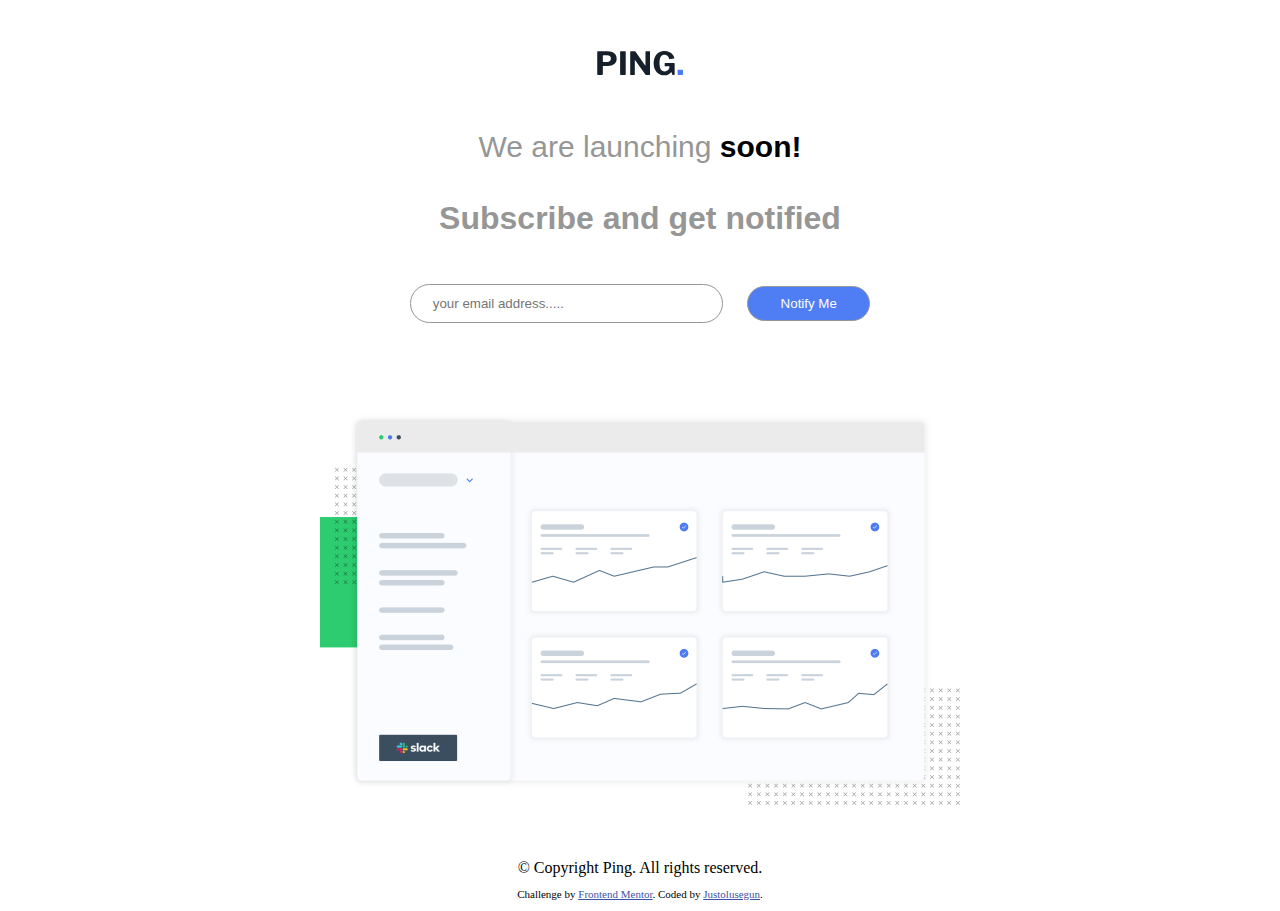
<file: index.html>
<!DOCTYPE html>
<html lang="en">
<head>
  <meta charset="UTF-8">
  <meta name="viewport" content="width=device-width, initial-scale=1.0"> <!-- displays site properly based on user's device -->

  <link rel="icon" type="image/png" sizes="32x32" href="./images/favicon-32x32.png">
  <link rel="stylesheet" href="./ping-coming-soon-page-master/asset/style.css">
  
  <title>Frontend Mentor | Ping coming soon page</title>

  <!-- Feel free to remove these styles or customise in your own stylesheet 👍 -->

</head>
<body>
  <header id="logo">
    <img src="./images/logo.svg" alt="Ping logo">
  </header>
  <main>
  
    <div id="text">We are launching <span id="text1">soon!</span></div>
  
    <h1 id="text2">Subscribe and get notified</h1>
  
    <form action="#" id="form" >
      <input type="email" placeholder="your email address....." name="email" id="email" >
      <button type="submit"  onclick="mtform()" value="Notify Me" id="btn">Notify Me</button>
      <p id="demo"></p>
    </form>
  
    <div id="main">
      <img src="./images/illustration-dashboard.png" alt="dashboard">
    </div>
  
    <div id="socialIcons">
      <i class="fa fa-facebook" aria-hidden="true"></i>
      <i class="fa fa-instagram" aria-hidden="true"></i>
      <i class="fa fa-twitter" aria-hidden="true"></i>
    </div>
  
  
    &copy; Copyright Ping. All rights reserved.
  
    <footer>
      <p class="attribution">
        Challenge by <a href="https://www.frontendmentor.io?ref=challenge" target="_blank">Frontend Mentor</a>. 
        Coded by <a href="#">Justolusegun</a>.
      </p>
    </footer>
  </main>

  <script>
    function mtform() {
      let input = document.getElementById('email').value;
      var text;
      if(input.includes('@') && input.includes('.')){
        text = " "
      }else{
        text = 'please provide a valid email address'
      }
      document.getElementById('demo').innerHTML = text;
    }
  </script>
</body>
</html>
</file>
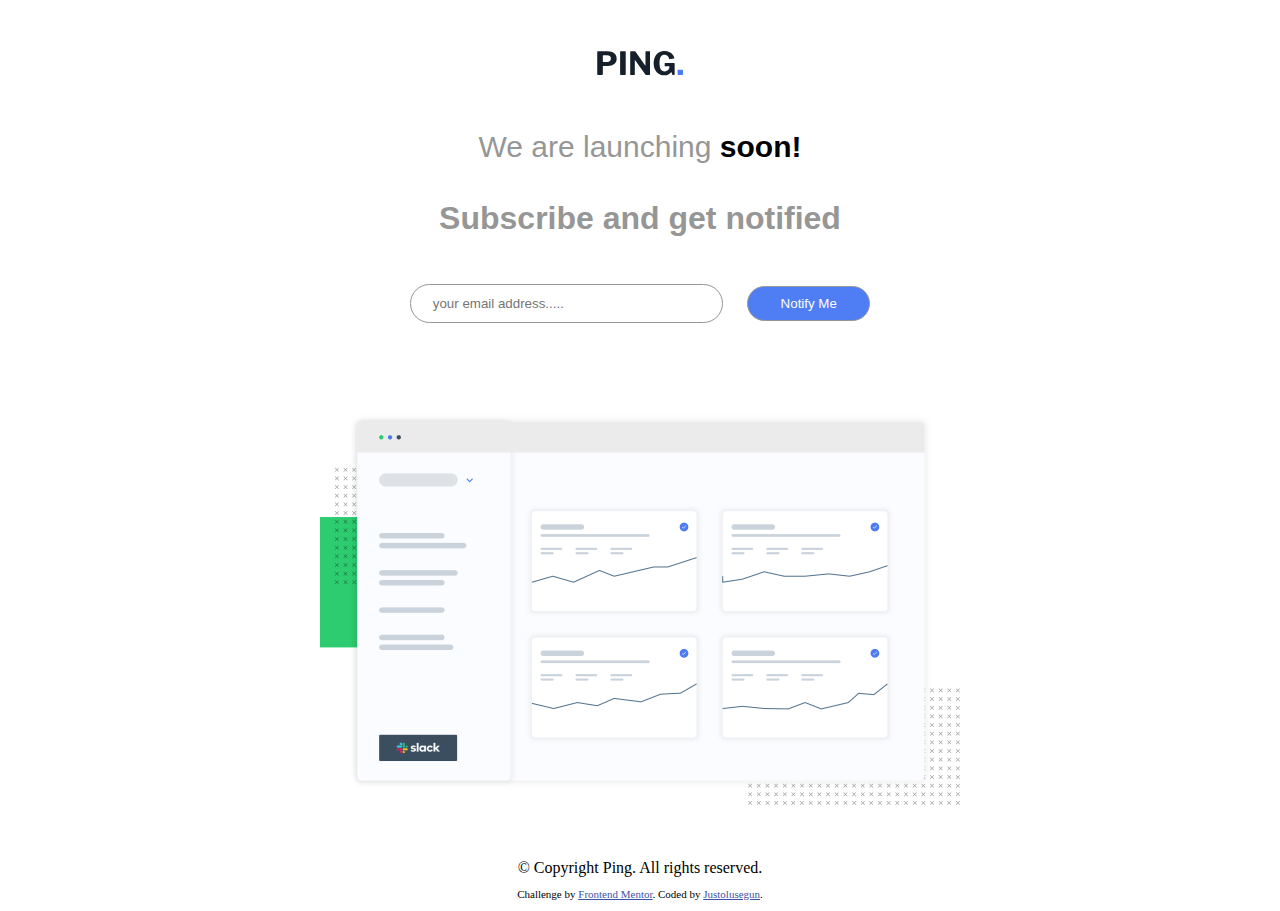
<file: ping-coming-soon-page-master/index.html>
<!DOCTYPE html>
<html lang="en">
<head>
  <meta charset="UTF-8">
  <meta name="viewport" content="width=device-width, initial-scale=1.0"> <!-- displays site properly based on user's device -->

  <link rel="icon" type="image/png" sizes="32x32" href="./images/favicon-32x32.png">
  <link rel="stylesheet" href="./asset/style.css">
  
  <title>Frontend Mentor | Ping coming soon page</title>

  <!-- Feel free to remove these styles or customise in your own stylesheet 👍 -->

</head>
<body>
  <header id="logo">
    <img src="./images/logo.svg" alt="Ping logo">
  </header>
  <main>
  
    <div id="text">We are launching <span id="text1">soon!</span></div>
  
    <h1 id="text2">Subscribe and get notified</h1>
  
    <form action="#" id="form" >
      <input type="email" placeholder="your email address....." name="email" id="email" >
      <button type="submit"  onclick="mtform()" value="Notify Me" id="btn">Notify Me</button>
      <p id="demo"></p>
    </form>
  
    <div id="main">
      <img src="./images/illustration-dashboard.png" alt="dashboard">
    </div>
  
    <div id="socialIcons">
      <i class="fa fa-facebook" aria-hidden="true"></i>
      <i class="fa fa-instagram" aria-hidden="true"></i>
      <i class="fa fa-twitter" aria-hidden="true"></i>
    </div>
  
  
    &copy; Copyright Ping. All rights reserved.
  
    <footer>
      <p class="attribution">
        Challenge by <a href="https://www.frontendmentor.io?ref=challenge" target="_blank">Frontend Mentor</a>. 
        Coded by <a href="#">Justolusegun</a>.
      </p>
    </footer>
  </main>

  <script>
    function mtform() {
      let input = document.getElementById('email').value;
      var text;
      if(input.includes('@') && input.includes('.')){
        text = " "
      }else{
        text = 'please provide a valid email address'
      }
      document.getElementById('demo').innerHTML = text;
    }
  </script>
</body>
</html>
</file>
<file: ping-coming-soon-page-master/asset/style.css>
body{
    box-sizing: border-box;
    text-align: center;
    padding: 0;
    top: 0;
    left: 0;
    right: 0;
    bottom: 0;
    margin: 0;
    background-color: #fff;
    overflow-x: hidden;
    /* font-family: [Libre Franklin](https://fonts.google.com/specimen/Libre+Franklin); */
}
.attribution {
     font-size: 11px;
}
.attribution a {
     color: hsl(228, 45%, 44%); 
}

#logo {
    padding: 50px;
}

#text{
    font-size: 30px;
    font-family: 'Open Sans', sans-serif;
    color: hsl(0, 0%, 59%);
    padding-bottom: 15px;
}

#text1{
    color: #000;
    font-weight: bolder;
}

#text2{
    color: hsl(0, 0%, 59%);
    font-family: 'Open Sans', sans-serif;
}

#form{
    padding: 25px;
}

#email{
    width: 25%;
    height: 35px;
    border-radius: 25px;
    border: 1px solid hsl(0, 0%, 59%);
}

#email::placeholder{
    padding: 20px;
}

#btn{
    margin-left: 20px;
    width: 10%;
    height: 35px;
    border-radius: 25px;
    border: 1px solid hsl(0, 0%, 59%);
    background-color: hsl(223, 87%, 63%);
    color: #fff;
}

#main img{
    padding: 50px;
    height: 50%;
    width: 50%;
}

#demo{
    color: red;
}

@media screen and (max-width: 800px) {


    bdy{
        overflow-x: hidden;
    }
    #main img{
        height: 80%;
        width: 80%;
    }

    #logo{
        padding: 60px;
    }

    #text{
        font-size: 20px;
        font-family: 'Open Sans', sans-serif;
        color: hsl(0, 0%, 59%);
        padding-bottom: 15px;
    }

    #text2{
        font-size: 15px;
        color: hsl(0, 0%, 59%);
        font-family: 'Open Sans', sans-serif;
    }

    #email{
        width: 100% !important;
        height: 35px !important;
        margin-bottom: 20px;
        border-radius: 25px;
        border: 1px solid hsl(0, 0%, 59%);
    }
    
    #btn{
        margin-left: 0 !important;
        width: 100% !important;
        height: 35px !important;
        border-radius: 25px;
        border: 1px solid hsl(0, 0%, 59%);
        background-color: hsl(223, 87%, 63%);
        color: #fff;
    }
}
</file>
